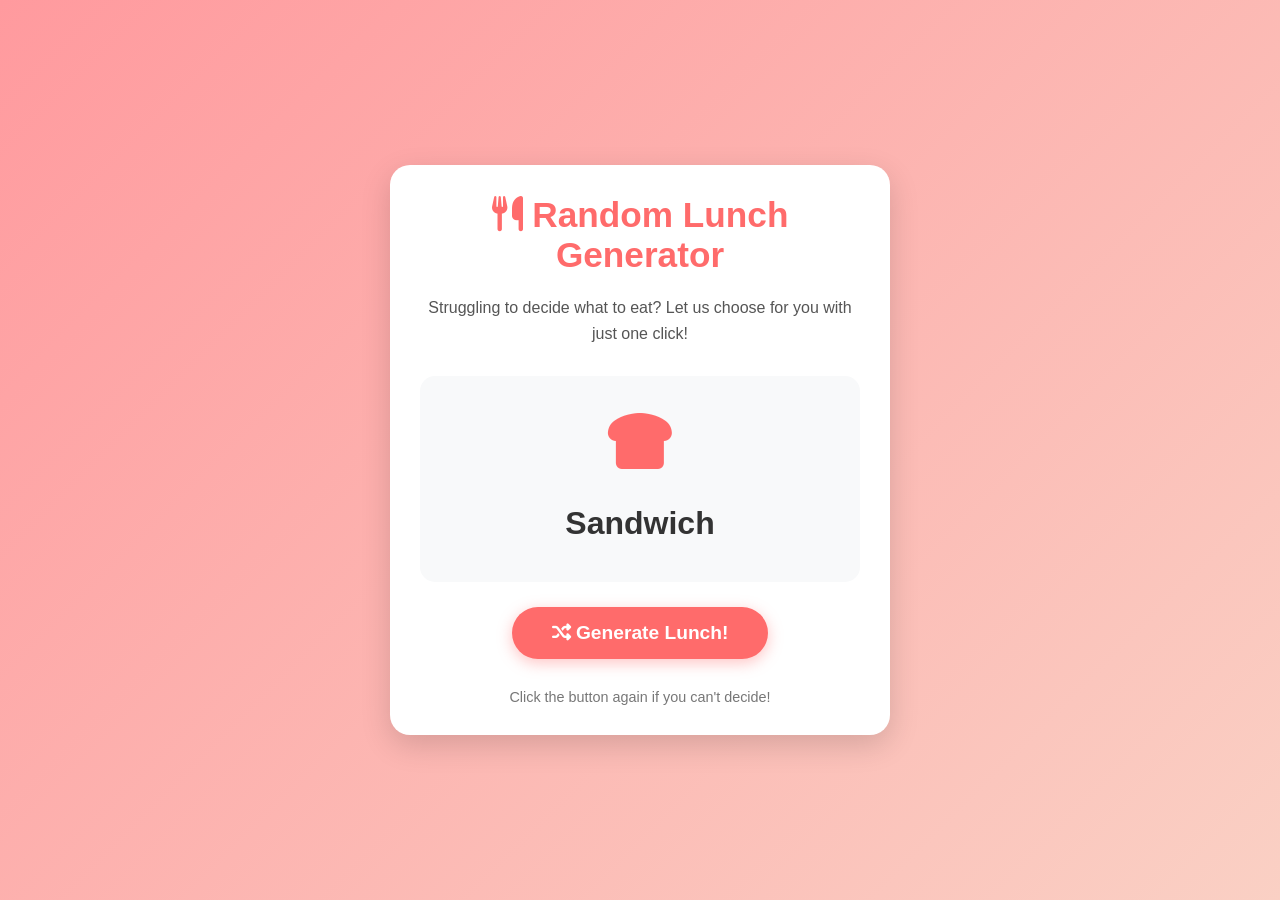
<file: HW1/index.html>
<!DOCTYPE html>
<html lang="en">
<head>
    <meta charset="UTF-8">
    <meta name="viewport" content="width=device-width, initial-scale=1.0">
    <title>Random Lunch Menu Generator</title>
    <link rel="stylesheet" href="https://cdnjs.cloudflare.com/ajax/libs/font-awesome/6.4.0/css/all.min.css">
    <style>
        * {
            margin: 0;
            padding: 0;
            box-sizing: border-box;
            font-family: 'Segoe UI', Tahoma, Geneva, Verdana, sans-serif;
        }
        
        body {
            background: linear-gradient(135deg, #ff9a9e 0%, #fad0c4 100%);
            min-height: 100vh;
            display: flex;
            justify-content: center;
            align-items: center;
            padding: 20px;
        }
        
        .container {
            background-color: white;
            border-radius: 20px;
            box-shadow: 0 10px 30px rgba(0, 0, 0, 0.15);
            width: 90%;
            max-width: 500px;
            padding: 30px;
            text-align: center;
        }
        
        h1 {
            color: #ff6b6b;
            margin-bottom: 20px;
            font-size: 2.2rem;
        }
        
        .description {
            color: #555;
            margin-bottom: 30px;
            line-height: 1.6;
        }
        
        .lunch-display {
            background-color: #f8f9fa;
            border-radius: 15px;
            padding: 30px;
            margin: 25px 0;
            min-height: 200px;
            display: flex;
            flex-direction: column;
            justify-content: center;
            align-items: center;
            transition: all 0.3s ease;
        }
        
        .food-icon {
            font-size: 4rem;
            margin-bottom: 15px;
            color: #ff6b6b;
        }
        
        .food-name {
            font-size: 2rem;
            color: #333;
            font-weight: bold;
            margin: 10px 0;
        }
        
        .generate-btn {
            background-color: #ff6b6b;
            color: white;
            border: none;
            border-radius: 50px;
            padding: 15px 40px;
            font-size: 1.2rem;
            font-weight: bold;
            cursor: pointer;
            transition: all 0.3s ease;
            box-shadow: 0 4px 15px rgba(255, 107, 107, 0.4);
        }
        
        .generate-btn:hover {
            background-color: #ff5252;
            transform: translateY(-3px);
            box-shadow: 0 6px 20px rgba(255, 107, 107, 0.5);
        }
        
        .generate-btn:active {
            transform: translateY(0);
        }
        
        .footer {
            margin-top: 30px;
            color: #777;
            font-size: 0.9rem;
        }
        
        @keyframes fadeIn {
            from { opacity: 0; transform: translateY(10px); }
            to { opacity: 1; transform: translateY(0); }
        }
        
        .fade-in {
            animation: fadeIn 0.5s ease forwards;
        }
        
        @media (max-width: 600px) {
            .container {
                padding: 20px;
            }
            
            h1 {
                font-size: 1.8rem;
            }
            
            .food-name {
                font-size: 1.6rem;
            }
            
            .generate-btn {
                padding: 12px 30px;
                font-size: 1.1rem;
            }
        }
    </style>
</head>
<body>
    <div class="container">
        <h1><i class="fas fa-utensils"></i> Random Lunch Generator</h1>
        <p class="description">Struggling to decide what to eat? Let us choose for you with just one click!</p>
        
        <div class="lunch-display">
            <div class="food-icon"><i class="fas fa-question"></i></div>
            <div class="food-name">What's for lunch?</div>
        </div>
        
        <button class="generate-btn" id="generateBtn">
            <i class="fas fa-random"></i> Generate Lunch!
        </button>
        
        <p class="footer">Click the button again if you can't decide!</p>
    </div>
 
    <script>
        document.addEventListener('DOMContentLoaded', function() {
            const generateBtn = document.getElementById('generateBtn');
            const foodIcon = document.querySelector('.food-icon');
            const foodName = document.querySelector('.food-name');
            const lunchDisplay = document.querySelector('.lunch-display');
            
            // Array of lunch options with corresponding Font Awesome icons
            const lunchMenu = [
                { name: "Pizza", icon: "fas fa-pizza-slice" },
                { name: "Sushi", icon: "fas fa-fish" },
                { name: "Burger", icon: "fas fa-hamburger" },
                { name: "Salad", icon: "fas fa-leaf" },
                { name: "Tacos", icon: "fas fa-utensil-spoon" },
                { name: "Ramen", icon: "fas fa-bowl-food" },
                { name: "Sandwich", icon: "fas fa-bread-slice" },
                { name: "Pasta", icon: "fas fa-plate-wheat" },
                { name: "Curry", icon: "fas fa-mortar-pestle" },
                { name: "Steak", icon: "fas fa-drumstick-bite" },
                { name: "Soup", icon: "fas fa-mug-hot" },
                { name: "BBQ", icon: "fas fa-fire" }
            ];
            
            // Function to generate random lunch
            function generateRandomLunch() {
                // Remove fade-in class if it exists
                lunchDisplay.classList.remove('fade-in');
                
                // Get a random lunch option
                const randomIndex = Math.floor(Math.random() * lunchMenu.length);
                const selectedLunch = lunchMenu[randomIndex];
                
                // Briefly show loading state
                foodIcon.innerHTML = '<i class="fas fa-spinner fa-spin"></i>';
                foodName.textContent = "Thinking...";
                
                // After a short delay, show the selected lunch
                setTimeout(() => {
                    foodIcon.innerHTML = `<i class="${selectedLunch.icon}"></i>`;
                    foodName.textContent = selectedLunch.name;
                    
                    // Add animation class
                    lunchDisplay.classList.add('fade-in');
                }, 500);
            }
            
            // Add click event to button
            generateBtn.addEventListener('click', generateRandomLunch);
            
            // Generate a random lunch on page load
            generateRandomLunch();
        });
    </script>
</body>
</html>
</file>
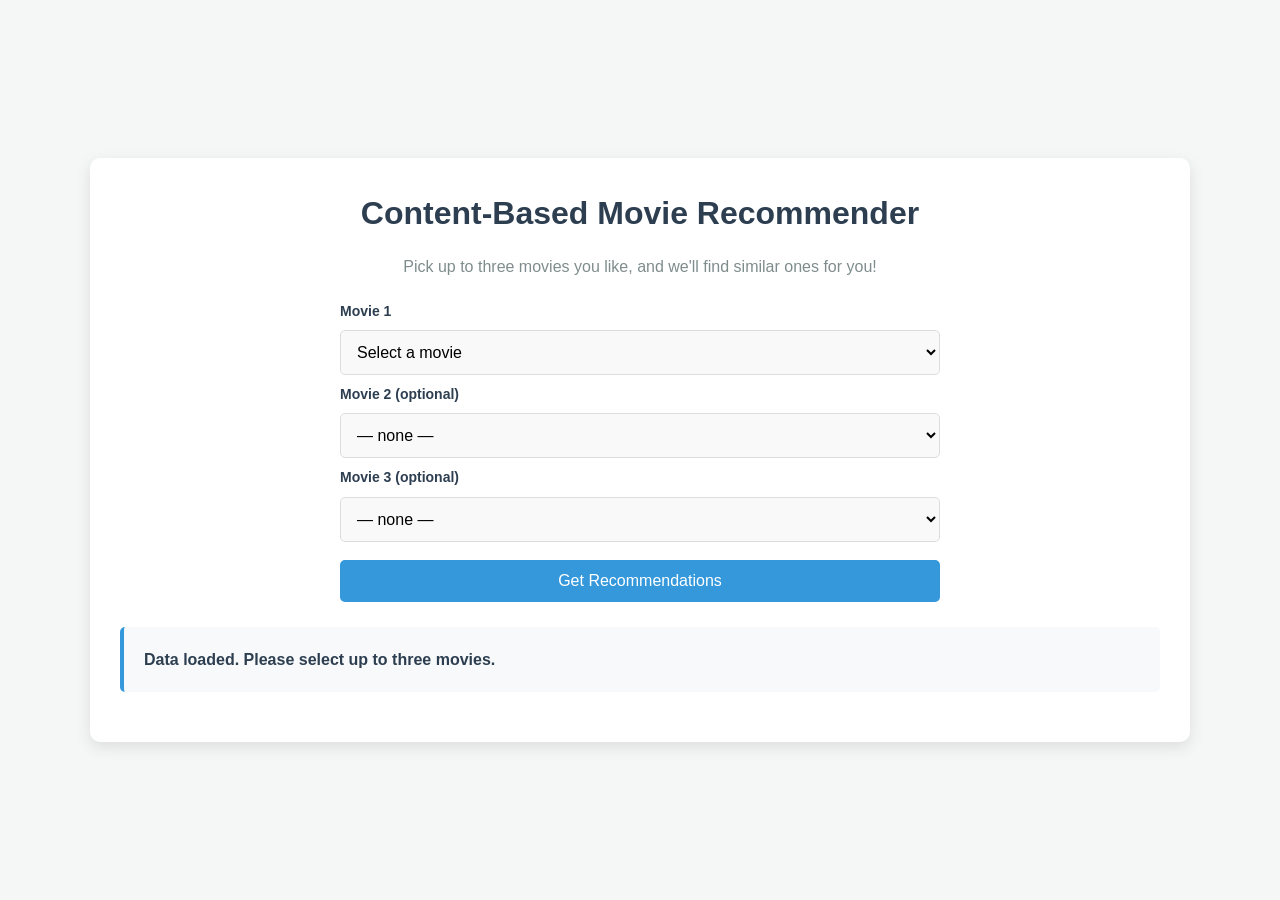
<file: HW2/index.html>
<!DOCTYPE html>
<html lang="en">
<head>
    <meta charset="UTF-8">
    <meta name="viewport" content="width=device-width, initial-scale=1.0">
    <title>Content-Based Movie Recommender</title>
    <link rel="stylesheet" href="style.css">
</head>
<body>
    <div class="container">
        <h1>Content-Based Movie Recommender</h1>
        <p>Pick up to three movies you like, and we'll find similar ones for you!</p>

        <div class="controls">
            <label for="movie-select-1">Movie 1</label>
            <select id="movie-select-1">
                <option value="" disabled selected>Select a movie</option>
            </select>
            <label for="movie-select-2">Movie 2 (optional)</label>
            <select id="movie-select-2">
                <option value="">— none —</option>
            </select>
            <label for="movie-select-3">Movie 3 (optional)</label>
            <select id="movie-select-3">
                <option value="">— none —</option>
            </select>
            <button id="recommend-btn" onclick="getRecommendations()">Get Recommendations</button>
        </div>

        <div id="result-box">
            <p id="result">Please wait, loading data...</p>
        </div>

        <div id="profile-box" hidden></div>
        <div id="columns"></div>
    </div>

    <script src="data.js"></script>
    <script src="script.js"></script>
</body>
</html>
</file>
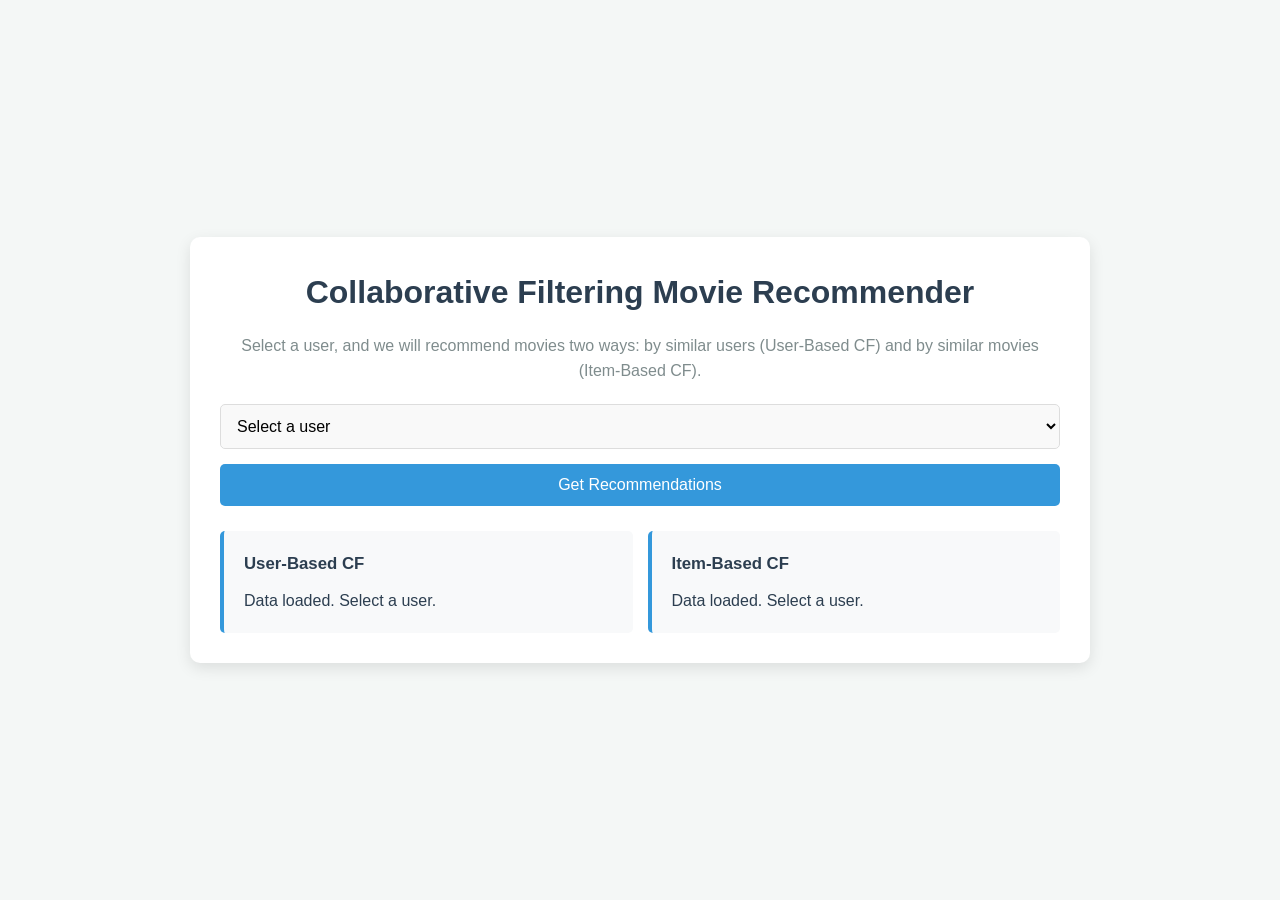
<file: HW3/index.html>
<!DOCTYPE html>
<html lang="en">
<head>
    <meta charset="UTF-8">
    <meta name="viewport" content="width=device-width, initial-scale=1.0">
    <title>Collaborative Filtering Movie Recommender</title>
    <link rel="stylesheet" href="style.css">
</head>
<body>
    <div class="container">
        <h1>Collaborative Filtering Movie Recommender</h1>
        <p>Select a user, and we will recommend movies two ways: by similar users (User-Based CF) and by similar movies (Item-Based CF).</p>

        <div class="controls">
            <select id="user-select">
                <option value="" disabled selected>Select a user</option>
            </select>
            <button id="recommend-btn" onclick="getRecommendations()">Get Recommendations</button>
        </div>

        <div id="result-box">
            <div class="result-column">
                <h2>User-Based CF</h2>
                <div id="user-based-result"><p>Please wait, loading data...</p></div>
            </div>
            <div class="result-column">
                <h2>Item-Based CF</h2>
                <div id="item-based-result"><p>Please wait, loading data...</p></div>
            </div>
        </div>
    </div>

    <script src="data.js"></script>
    <script src="script.js"></script>
</body>
</html>
</file>
<file: HW2/style.css>
* {
    margin: 0;
    padding: 0;
    box-sizing: border-box;
}

body {
    font-family: 'Helvetica', 'Arial', sans-serif;
    background-color: #f4f7f6;
    color: #333;
    line-height: 1.6;
    padding: 20px;
    display: flex;
    justify-content: center;
    align-items: center;
    min-height: 100vh;
}

.container {
    background-color: white;
    border-radius: 10px;
    box-shadow: 0 5px 15px rgba(0, 0, 0, 0.1);
    padding: 30px;
    width: 90%;
    max-width: 1100px;
}

h1 {
    text-align: center;
    margin-bottom: 15px;
    color: #2c3e50;
}

p {
    text-align: center;
    margin-bottom: 20px;
    color: #7f8c8d;
}

.controls {
    display: flex;
    flex-direction: column;
    gap: 8px;
    max-width: 600px;
    margin-left: auto;
    margin-right: auto;
    margin-bottom: 25px;
}

select {
    padding: 12px;
    border: 1px solid #ddd;
    border-radius: 5px;
    font-size: 16px;
    background-color: #f9f9f9;
    transition: border-color 0.3s;
}

select:focus {
    border-color: #3498db;
    outline: none;
}

label {
    font-size: 14px;
    color: #2c3e50;
    font-weight: bold;
}

#recommend-btn {
    margin-top: 10px;
    padding: 12px 20px;
    background-color: #3498db;
    color: white;
    border: none;
    border-radius: 5px;
    font-size: 16px;
    cursor: pointer;
    transition: background-color 0.3s;
}

#recommend-btn:hover {
    background-color: #2980b9;
}

#result-box {
    background-color: #f8f9fa;
    padding: 20px;
    border-radius: 5px;
    border-left: 4px solid #3498db;
}

#result {
    font-weight: bold;
    color: #2c3e50;
    text-align: left;
    margin: 0;
}

.loading {
    color: #7f8c8d;
    font-style: italic;
}

.error {
    color: #e74c3c;
}

.success {
    color: #27ae60;
}

#profile-box {
    margin-top: 20px;
    color: #2c3e50;
}

#columns {
    display: grid;
    grid-template-columns: repeat(3, 1fr);
    gap: 20px;
    margin-top: 20px;
}

@media (max-width: 800px) {
    #columns {
        grid-template-columns: 1fr;
    }
}

.column {
    border: 1px solid #e3e8ea;
    border-radius: 8px;
    padding: 15px;
    min-width: 0;
}

.column h2 {
    font-size: 18px;
    color: #2c3e50;
}

.subtitle {
    font-size: 13px;
    color: #7f8c8d;
    margin-bottom: 10px;
    overflow-wrap: anywhere;
}

.column ol {
    padding-left: 20px;
}

.column li {
    margin-bottom: 12px;
}

.movie-title {
    font-weight: bold;
    color: #2c3e50;
    overflow-wrap: anywhere;
}

.chip {
    display: inline-block;
    background-color: #eaf2fb;
    color: #2c3e50;
    border-radius: 10px;
    padding: 1px 8px;
    margin: 2px 4px 2px 0;
    font-size: 12px;
}

.meta {
    font-size: 13px;
    color: #7f8c8d;
}

.metrics {
    border-top: 1px solid #e3e8ea;
    padding-top: 10px;
    font-size: 13px;
    color: #2c3e50;
}
</file>
<file: HW3/style.css>
* {
    margin: 0;
    padding: 0;
    box-sizing: border-box;
}

body {
    font-family: 'Helvetica', 'Arial', sans-serif;
    background-color: #f4f7f6;
    color: #333;
    line-height: 1.6;
    padding: 20px;
    display: flex;
    justify-content: center;
    align-items: center;
    min-height: 100vh;
}

.container {
    background-color: white;
    border-radius: 10px;
    box-shadow: 0 5px 15px rgba(0, 0, 0, 0.1);
    padding: 30px;
    width: 90%;
    max-width: 900px;
}

h1 {
    text-align: center;
    margin-bottom: 15px;
    color: #2c3e50;
}

p {
    text-align: center;
    margin-bottom: 20px;
    color: #7f8c8d;
}

.controls {
    display: flex;
    flex-direction: column;
    gap: 15px;
    margin-bottom: 25px;
}

#user-select {
    padding: 12px;
    border: 1px solid #ddd;
    border-radius: 5px;
    font-size: 16px;
    background-color: #f9f9f9;
    transition: border-color 0.3s;
}

#user-select:focus {
    border-color: #3498db;
    outline: none;
}

#recommend-btn {
    padding: 12px 20px;
    background-color: #3498db;
    color: white;
    border: none;
    border-radius: 5px;
    font-size: 16px;
    cursor: pointer;
    transition: background-color 0.3s;
}

#recommend-btn:hover {
    background-color: #2980b9;
}

#recommend-btn:disabled {
    background-color: #95a5a6;
    cursor: wait;
}

#result-box {
    display: grid;
    grid-template-columns: 1fr 1fr;
    gap: 15px;
}

.result-column {
    background-color: #f8f9fa;
    padding: 20px;
    border-radius: 5px;
    border-left: 4px solid #3498db;
}

.result-column h2 {
    font-size: 1.05rem;
    color: #2c3e50;
    margin-bottom: 10px;
    text-align: left;
}

.result-column p,
.result-column ul {
    text-align: left;
    color: #2c3e50;
    margin: 0;
}

.result-column ul {
    padding-left: 20px;
}

.result-column .intro {
    margin-bottom: 8px;
}

@media (max-width: 640px) {
    #result-box {
        grid-template-columns: 1fr;
    }
}

.error {
    color: #e74c3c;
}
</file>
